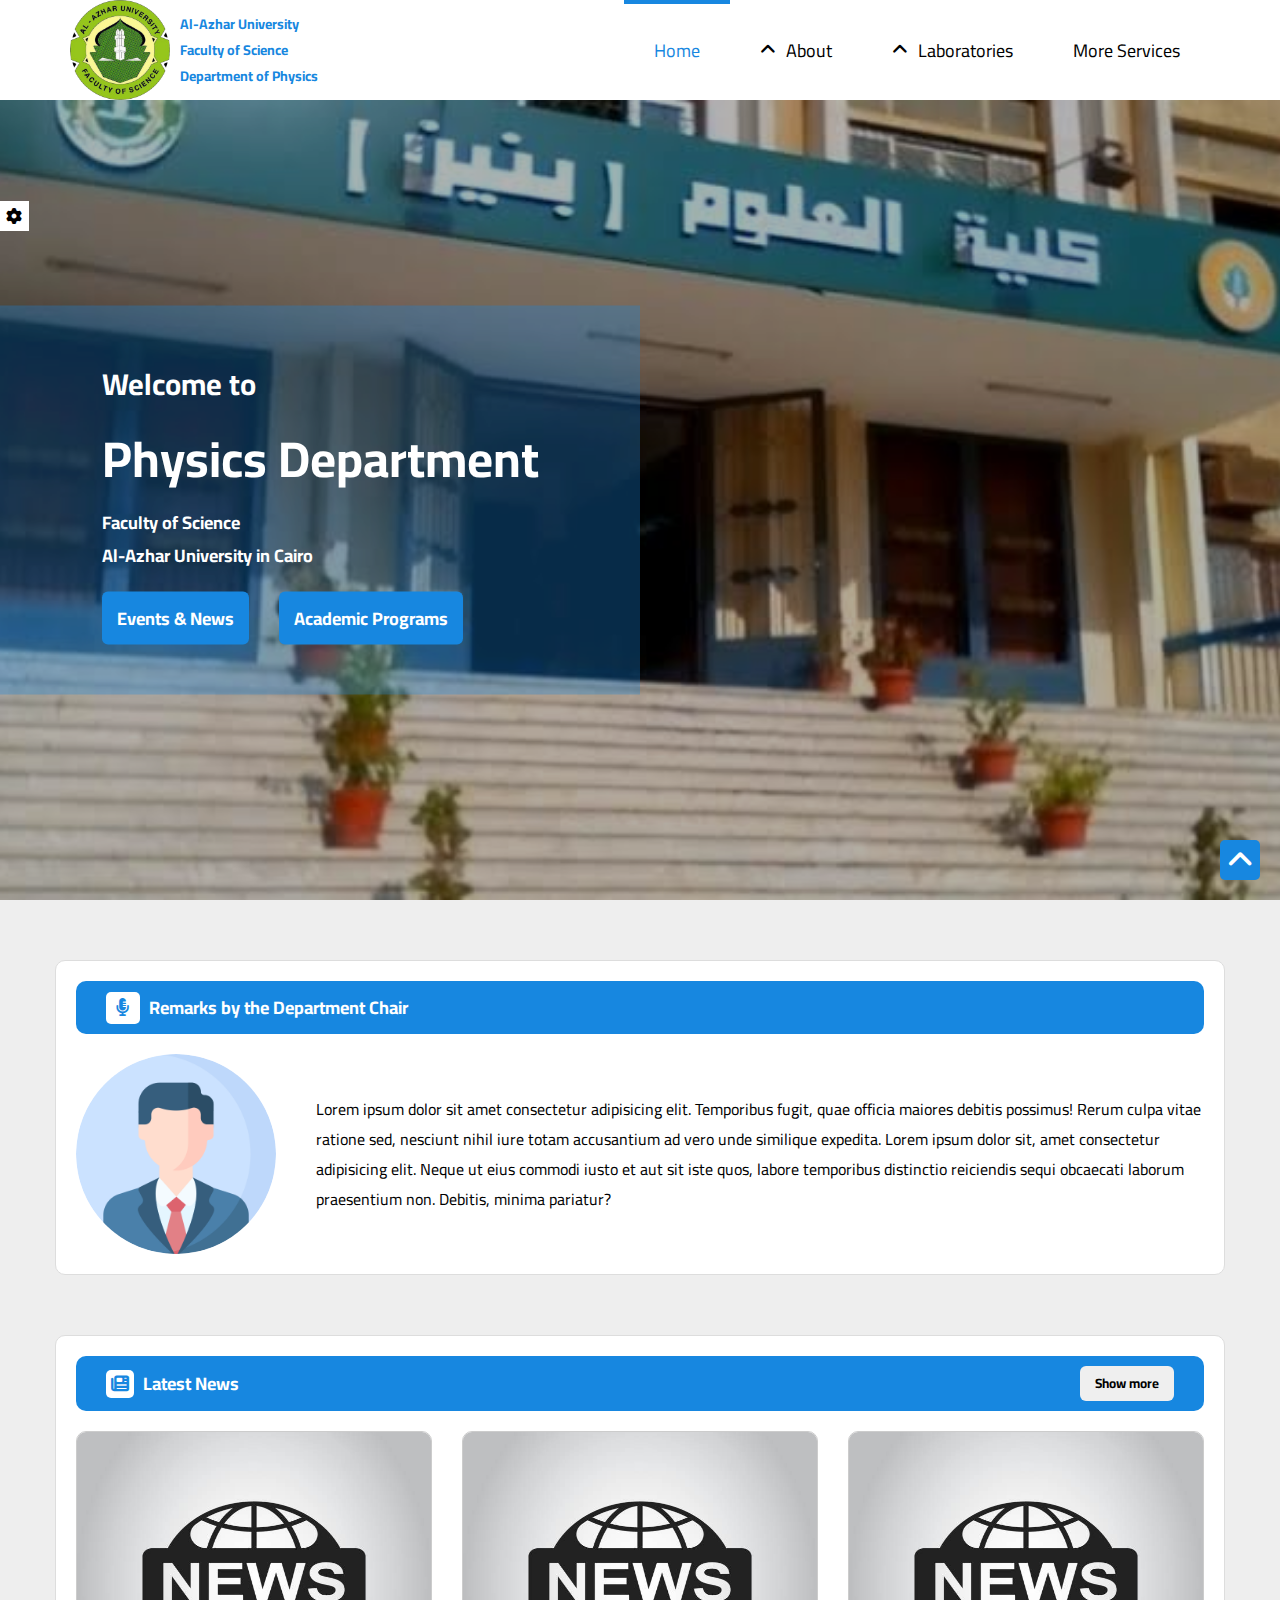
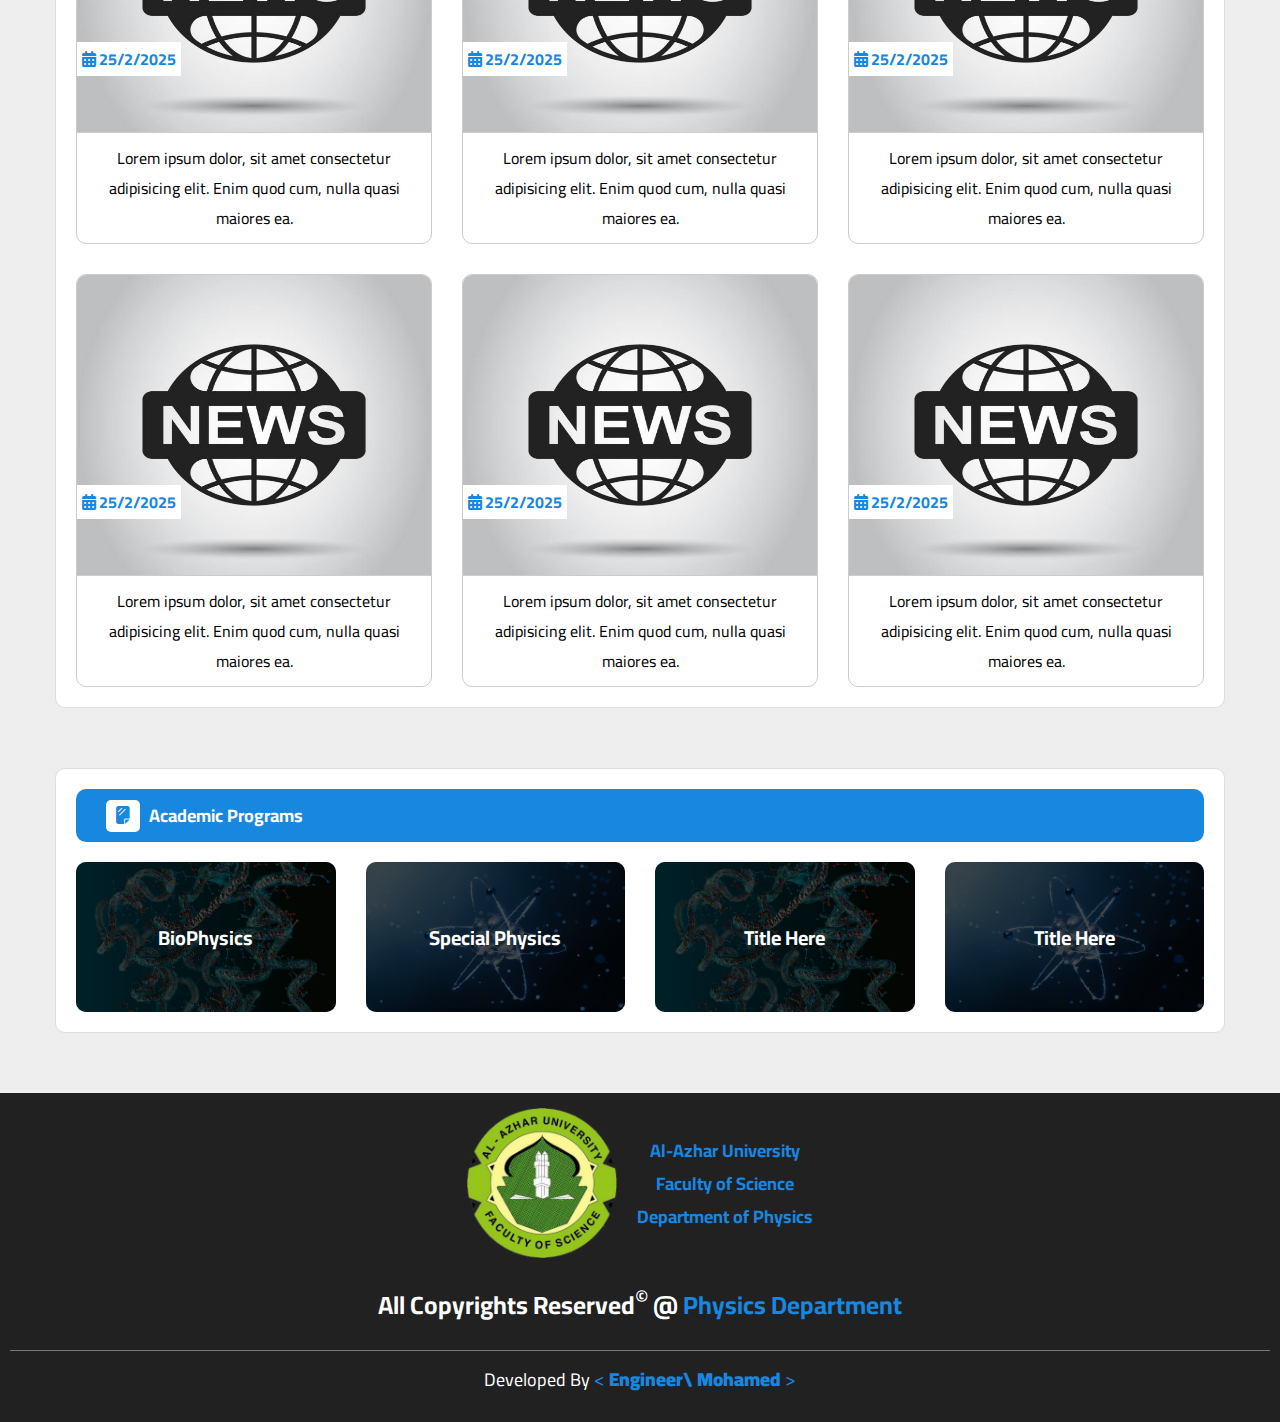
<file: index.html>
<!DOCTYPE html>
<html lang="en">
  <head>
    <meta charset="UTF-8" />
    <meta
      name="description"
      content="Department of Physics - Faculty of Science Al-Azhar University"
    />
    <meta name="viewport" content="width=device-width, initial-scale=1.0" />
    <title>Physics Department - Faculty of Science Al-Azhar University</title>
    <link rel="shortcut icon" href="imgs/logo-en.png" type="image/x-icon" />
    <link rel="preconnect" href="https://fonts.googleapis.com" />
    <link rel="preconnect" href="https://fonts.gstatic.com" crossorigin />
    <link
      href="https://fonts.googleapis.com/css2?family=Cairo:wght@200..1000&display=swap"
      rel="stylesheet"
    />
    <link rel="stylesheet" href="css/all.min.css" />
    <link rel="stylesheet" href="css/style.css" />
  </head>
  <body class="bg-sky-950">
    <div class="scroll-progress"></div>
    <div class="settings-box">
      <div class="settings-icon">
        <i class="fa-solid fa-gear icon"></i>
      </div>
      <div class="settings-container">
        <div class="option-box">
          <h4>Colors</h4>
          <ul class="colors-list">
            <li
              class="active"
              data-color="#1787e0"
              data-coloralt="#2196f3"
            ></li>
            <li data-color="#f39c12" data-coloralt="#f39c12e0"></li>
            <li data-color="#f44336" data-coloralt="#f44336e3"></li>
            <li data-color="#e91e63" data-coloralt="#e91e63e6"></li>
            <li data-color="#9c27b0" data-coloralt="#9c27b0ed"></li>
            <li data-color="#673ab7" data-coloralt="#673ab7e3"></li>
            <li data-color="#3f51b5" data-coloralt="#3f51b5e6"></li>
            <li data-color="#2196f3" data-coloralt="#2196f3e8"></li>
            <li data-color="#03a9f4" data-coloralt="#03a9f4e3"></li>
            <li data-color="#00bcd4" data-coloralt="#00bcd4e3"></li>
            <li data-color="#009688" data-coloralt="#009688f7"></li>
            <li data-color="#4caf50" data-coloralt="#4caf50ed"></li>
            <li data-color="#8bc34a" data-coloralt="#8bc34aeb"></li>
            <li data-color="#cddc39" data-coloralt="#cddc39e6"></li>
            <li data-color="#ffeb3b" data-coloralt="#ffeb3be6"></li>
            <li data-color="#ff9800" data-coloralt="#ff9800e0"></li>
            <li data-color="#ff5722" data-coloralt="#ff5722e8"></li>
            <li data-color="#795548" data-coloralt="#795548ed"></li>
            <li data-color="#9e9e9e" data-coloralt="#9e9e9ecf"></li>
            <li data-color="#607d8b" data-coloralt="#607d8be0"></li>
          </ul>
        </div>
        <div class="option-box">
          <h4>Random Backgound</h4>
          <div class="random-backgrounds">
            <span class="on active">On</span>
            <span class="off">Off</span>
          </div>
        </div>
        <div class="option-box">
          <h4>Dark Mode</h4>
          <div class="dark-mode">
            <span class="on">On</span>
            <span class="off active">Off</span>
          </div>
        </div>
        <div class="option-box">
          <h4>Language</h4>
          <div class="language">
            <span class="on active">EN</span>
            <span class="off">AR</span>
          </div>
        </div>
        <button class="reset-options">Reset all options</button>
      </div>
    </div>
    <button class="scroll-button"><i class="fa-solid fa-angle-up"></i></button>
    <!-- Start Header -->
    <div class="header" id="header">
      <div class="container">
        <a href="#" class="logo">
          <div class="logo-content">
            <img src="imgs/logo-en.png" alt="Faculty Of Science Logo" />
            <div>
              <p>Al-Azhar University</p>
              <p>Faculty of Science</p>
              <p>Department of Physics</p>
            </div>
          </div>
        </a>
        <ul class="main-nav">
          <li><a href="/" class="active">Home</a></li>
          <li>
            <a href="#"> <i class="fa-solid fa-angle-up"></i> About</a>
            <ul>
              <li class="active">
                <a href="pages/about.html">The Introduction</a>
              </li>
              <li>
                <a href="">Vision, Mission and Goals</a>
              </li>
              <li>
                <a href="">Organizational Structure</a>
              </li>
              <li>
                <a href="">Research Plan</a>
              </li>
              <li><a href="">Quality Assurance</a></li>
              <li><a href="">Department Graduates</a></li>
              <li><a href="">Record of Commitment</a></li>
            </ul>
          </li>
          <li>
            <a href="/laboratories"
              ><i class="fa-solid fa-angle-up"></i> Laboratories</a
            >
            <ul>
              <li class="active">
                <a href="#">Laboratory 1</a>
              </li>
              <li>
                <a href="">Laboratory 2</a>
              </li>
              <li>
                <a href="">Laboratory 3</a>
              </li>
              <li>
                <a href="">Laboratory 4</a>
              </li>
              <li><a href="">Laboratory 5</a></li>
            </ul>
          </li>
          <li class="mega-menu-button">
            <a href="#"> More Services</a>
            <!-- Start Megamenu -->
            <!-- End Megamenu -->
          </li>
          <div class="mega-menu">
            <div class="image">
              <img decoding="async" src="imgs/megamenu.png" alt="" />
            </div>
            <ul class="links">
              <li>
                <a href="#testimonials"
                  ><i class="fa-solid fa-sheet-plastic"></i> Academic
                  Programs</a
                >
              </li>
              <li>
                <a href="#team"
                  ><i class="far fa-user fa-fw"></i> Department Members</a
                >
              </li>
              <li>
                <a href="#services"><i class="fa-solid fa-users"></i> Staff</a>
              </li>
              <li>
                <a href="#our-skills"
                  ><i class="fa-solid fa-graduation-cap"></i> Postgraduate
                  Programs</a
                >
              </li>
              <li>
                <a href="#work-steps"
                  ><i class="fa-solid fa-list-check"></i> Study plan</a
                >
              </li>
            </ul>
            <ul class="links">
              <li>
                <a href="#events"
                  ><i class="far fa-calendar-alt fa-fw"></i> Events &amp;
                  News</a
                >
              </li>
              <li>
                <a href="#pricing"
                  ><i class="fas fa-server fa-fw"></i> Student services</a
                >
              </li>
              <li>
                <a href="#video"
                  ><i class="far fa-play-circle fa-fw"></i> Members account</a
                >
              </li>
              <li>
                <a href="#stats"><i class="fa-solid fa-book"></i> E - Books</a>
              </li>
              <li>
                <a href="#discount"
                  ><i class="fa-solid fa-diagram-project"></i> Projects</a
                >
              </li>
            </ul>
          </div>
        </ul>
      </div>
    </div>
    <!-- End Header -->
    <!-- Start Landing -->
    <div class="landing">
      <div class="overlay"></div>
      <div class="text">
        <div class="content">
          <h2>
            <span>Welcome to</span>
            <span>Physics Department</span>
          </h2>
          <p>
            Faculty of Science <br />
            Al-Azhar University in Cairo
          </p>
          <div class="buttons">
            <button><a href="#events">Events &amp; News</a></button>
            <button><a href="#testimonials">Academic Programs</a></button>
          </div>
        </div>
      </div>
    </div>
    <!-- End Landing -->
    <!-- Start Notes  -->
    <section class="notes">
      <div class="container">
        <div class="bar">
          <i class="fa-solid fa-microphone-lines"></i>
          <span>Remarks by the Department Chair</span>
        </div>
        <div class="content">
          <div class="img">
            <img src="imgs/notes-icon.png" alt="The Department Chair Picture" />
          </div>
          <div class="text">
            <span class="main-text">
              Lorem ipsum dolor sit amet consectetur adipisicing elit.
              Temporibus fugit, quae officia maiores debitis possimus! Rerum
              culpa vitae ratione sed, nesciunt nihil iure totam accusantium ad
              vero unde similique expedita. Lorem ipsum dolor sit, amet
              consectetur adipisicing elit. Neque ut eius commodi iusto et aut
              sit iste quos, labore temporibus distinctio reiciendis sequi
              obcaecati laborum praesentium non. Debitis, minima pariatur?</span
            >
          </div>
        </div>
      </div>
    </section>
    <!-- End Notes  -->
    <!-- Start Lates News  -->
    <section class="latest-news">
      <div class="container">
        <div class="bar">
          <div class="text">
            <i class="fa-solid fa-newspaper"></i>
            <span>Latest News</span>
          </div>
          <button class="show-more"><a href="/news">Show more</a></button>
        </div>
        <div class="content">
          <div class="card">
            <div class="img">
              <img src="imgs/news.jpg" alt="News" />
              <span class="date"
                ><i class="fa-solid fa-calendar-days"></i>
                <span>25/2/2025</span></span
              >
            </div>
            <div class="text">
              Lorem ipsum dolor, sit amet consectetur adipisicing elit. Enim
              quod cum, nulla quasi maiores ea.
            </div>
          </div>
          <div class="card">
            <div class="img">
              <img src="imgs/news.jpg" alt="News" />
              <span class="date"
                ><i class="fa-solid fa-calendar-days"></i>
                <span>25/2/2025</span></span
              >
            </div>
            <div class="text">
              Lorem ipsum dolor, sit amet consectetur adipisicing elit. Enim
              quod cum, nulla quasi maiores ea.
            </div>
          </div>
          <div class="card">
            <div class="img">
              <img src="imgs/news.jpg" alt="News" />
              <span class="date"
                ><i class="fa-solid fa-calendar-days"></i>
                <span>25/2/2025</span></span
              >
            </div>
            <div class="text">
              Lorem ipsum dolor, sit amet consectetur adipisicing elit. Enim
              quod cum, nulla quasi maiores ea.
            </div>
          </div>
          <div class="card">
            <div class="img">
              <img src="imgs/news.jpg" alt="News" />
              <span class="date"
                ><i class="fa-solid fa-calendar-days"></i>
                <span>25/2/2025</span></span
              >
            </div>
            <div class="text">
              Lorem ipsum dolor, sit amet consectetur adipisicing elit. Enim
              quod cum, nulla quasi maiores ea.
            </div>
          </div>
          <div class="card">
            <div class="img">
              <img src="imgs/news.jpg" alt="News" />
              <span class="date"
                ><i class="fa-solid fa-calendar-days"></i>
                <span>25/2/2025</span></span
              >
            </div>
            <div class="text">
              Lorem ipsum dolor, sit amet consectetur adipisicing elit. Enim
              quod cum, nulla quasi maiores ea.
            </div>
          </div>
          <div class="card">
            <div class="img">
              <img src="imgs/news.jpg" alt="News" />
              <span class="date"
                ><i class="fa-solid fa-calendar-days"></i>
                <span>25/2/2025</span></span
              >
            </div>
            <div class="text">
              Lorem ipsum dolor, sit amet consectetur adipisicing elit. Enim
              quod cum, nulla quasi maiores ea.
            </div>
          </div>
        </div>
      </div>
    </section>
    <!-- End Latest News  -->
    <!-- Start Academic Programs -->
    <section class="academic-programs">
      <div class="container">
        <div class="bar">
          <i class="fa-solid fa-sheet-plastic"></i>
          <span>Academic Programs</span>
        </div>
        <div class="content">
          <div class="program">
            <img src="imgs/bio-physics.jpg" alt="BioPhysics" />
            <span>BioPhysics</span>
          </div>
          <div class="program">
            <img src="imgs/physics.jpg" alt="Special Physics" />
            <span>Special Physics</span>
          </div>
          <div class="program">
            <img src="imgs/bio-physics.jpg" alt="Physics" />
            <span>Title Here</span>
          </div>
          <div class="program">
            <img src="imgs/physics.jpg" alt="Physics" />
            <span>Title Here</span>
          </div>
        </div>
      </div>
    </section>
    <!-- End Academic Programs -->
    <footer>
      <div class="container">
        <div class="logo">
          <div class="img">
            <img src="imgs/logo-en.png" alt="" />
          </div>
          <p>
            Al-Azhar University <br />
            Faculty of Science <br />
            Department of Physics
          </p>
        </div>
        <h4 class="footer-title">
          All Copyrights Reserved<sup>&copy;</sup> @
          <span>Physics Department</span>
          <sub></sub>
        </h4>
      </div>
      <p class="developer">
        Developed By
        <a href="https://www.youtube.com/@code-society" target="_blank"
          >&lt; <span>Engineer\ Mohamed</span> &gt;</a
        >
      </p>
    </footer>
    <script src="js/script.js"></script>
  </body>
</html>
</file>
<file: css/style.css>
* {
  box-sizing: border-box;
  -webkit-box-sizing: border-box;
  -moz-box-sizing: border-box;
  scroll-behavior: smooth;
  font-family: "Cairo", sans-serif;
  padding: 0;
  margin: 0;
}
:root {
  --main-color: #1787e0;
  --main-color-alt: #2196f3;
  --dark-color: #191919;
  --dark-color-alt: #3d444df2;
  --section-dark-background: #292929;
  --main-transition: 0.3s;
  --main-padding: 60px;
  --section-background: #ececec;
}
html {
  scroll-behavior: smooth;
}
body {
  font-family: "Cairo", sans-serif;
  background-color: #eee;
}
::-webkit-scrollbar {
  width: 3px;
}
::-webkit-scrollbar-track {
  background-color: transparent;
}
::-webkit-scrollbar-thumb {
  background-color: var(--main-color);
}
::-webkit-scrollbar-thumb:hover {
  background-color: var(--main-color-alt);
}
::selection {
  background-color: var(--main-color);
  color: #fff;
}
a {
  text-decoration: none;
}
ul {
  list-style: none;
  margin: 0;
  padding: 0;
}
.scroll-progress {
  position: fixed;
  left: 0;
  top: 0;
  width: 100%;
  height: 5px;
  background-color: var(--main-color);
  z-index: 9998;
  display: none;
}
button.scroll-button {
  border: none;
  width: 40px;
  height: 40px;
  font-size: 30px;
  position: fixed;
  right: 20px;
  bottom: 20px;
  background-color: var(--main-color);
  color: #fff;
  display: flex;
  justify-content: center;
  align-items: center;
  border-radius: 5px;
  -webkit-border-radius: 5px;
  -moz-border-radius: 5px;
  -ms-border-radius: 5px;
  -o-border-radius: 5px;
  cursor: pointer;
  /* display: none; */
  z-index: 100000;
  transition: 0.3s;
  -webkit-transition: 0.3s;
  -moz-transition: 0.3s;
  -ms-transition: 0.3s;
  -o-transition: 0.3s;
}
button.scroll-button:hover {
  background-color: var(--main-color-alt);
}
.settings-box {
  position: fixed;
  top: 0;
  left: -250px;
  background-color: #ffff;
  width: 250px;
  min-height: 100vh;
  z-index: 9999;
  border: 1px solid #eee;
  transition: all 0.5s;
  -webkit-transition: all 0.5s;
  -moz-transition: all 0.5s;
  -ms-transition: all 0.5s;
  -o-transition: all 0.5s;
}
.settings-box.open {
  left: 0;
}
.settings-box .settings-icon {
  background-color: #fff;
  color: #000;
  position: absolute;
  right: -30px;
  top: 200px;
  text-align: center;
  width: 30px;
  height: 30px;
  cursor: pointer;
  display: flex;
  justify-content: center;
  align-items: center;
}
.settings-box .settings-container .option-box {
  padding: 20px;
  text-align: center;
  background-color: #eee;
  margin: 10px;
  border-radius: 10px;
  -webkit-border-radius: 10px;
  -moz-border-radius: 10px;
  -ms-border-radius: 10px;
  -o-border-radius: 10px;
}
.settings-box .settings-container .option-box h4 {
  margin: 0;
  color: #666;
}
.settings-box .settings-container .option-box .colors-list {
  list-style: none;
  text-align: center;
  padding: 0;
  margin: 10px 0 0;
  display: flex;
  justify-content: center;
  margin-top: 10px;
  flex-wrap: wrap;
  gap: 10px;
}
.settings-box .settings-container .option-box .colors-list li {
  width: 20px;
  height: 20px;
  cursor: pointer;
  opacity: 0.5;
  border-radius: 50%;
  -webkit-border-radius: 50%;
  -moz-border-radius: 50%;
  -ms-border-radius: 50%;
  -o-border-radius: 50%;
}
.settings-box .settings-container .option-box .colors-list li.active {
  border: 3px solid #fff;
  outline: 3px solid var(--main-color);
  opacity: 1;
}
.settings-box .on,
.settings-box .off {
  display: inline-block;
  width: 50px;
  background-color: var(--main-color);
  color: #fff;
  padding: 4px 10px;
  margin-top: 10px;
  font-size: 14px;
  font-weight: bold;
  opacity: 0.5;
  cursor: pointer;
  border-radius: 5px;
  -webkit-border-radius: 5px;
  -moz-border-radius: 5px;
  -ms-border-radius: 5px;
  -o-border-radius: 5px;
  margin-top: 10px;
}
.settings-box .random-backgrounds span.active,
.settings-box .bullets-option span.active,
.settings-box .dark-mode span.active,
.settings-box .language span.active {
  opacity: 1;
}
.settings-box .reset-options {
  width: 178px;
  border: none;
  margin: 10px auto;
  display: block;
  background-color: #f44336;
  color: #fff;
  padding: 10px;
  font-weight: bold;
  cursor: pointer;
  border-radius: 4px;
  -webkit-border-radius: 4px;
  -moz-border-radius: 4px;
  -ms-border-radius: 4px;
  -o-border-radius: 4px;
}
.container {
  padding-left: 15px;
  padding-right: 15px;
  margin-left: auto;
  margin-right: auto;
}
/* Small */
@media (min-width: 768px) {
  .container {
    width: 750px;
  }
}
/* Medium */
@media (min-width: 992px) {
  .container {
    width: 970px;
  }
}
/* Large */
@media (min-width: 1200px) {
  .container {
    width: 1170px;
  }
}
/* Start Header */
.header {
  background-color: white;
  position: relative;
  -webkit-box-shadow: 0 0 10px #ddd;
  -moz-box-shadow: 0 0 10px #ddd;
  box-shadow: 0 0 10px #ddd;
}
.header .container {
  display: flex;
  justify-content: space-between;
  align-items: center;
  flex-wrap: wrap;
  position: relative;
}
.header .logo {
  color: var(--main-color);
  font-weight: bold;
  height: 100px;
  display: flex;
  justify-content: center;
  align-items: center;
}
.header .logo .logo-content {
  height: 100px;
  display: flex;
  justify-content: space-around;
  align-items: center;
}
.header .logo img {
  max-width: 100%;
  max-height: 100%;
}
.header .logo .logo-content > div {
  margin-left: 10px;
}
.header .logo .logo-content > div p {
  font-size: 14px;
}
@media (max-width: 767px) {
  .header .logo {
    text-align: center;
    width: 100%;
    height: 50px;
    margin-bottom: 30px;
  }
  .header .logo .logo-content {
    height: 50px;
    margin-top: 10px;
  }
  .header .logo .logo-content > div p {
    font-size: 12px;
  }
}
.header .main-nav {
  display: flex;
}
.header .main-nav > li {
  position: relative;
}
.header .main-nav > li ul {
  position: absolute;
  width: 300px;
  left: -120px;
  top: 100%;
  background-color: #fff;
  border-bottom: 4px solid var(--main-color);
  z-index: 100;
  display: none;
}
@media (max-width: 600px) {
  .header .main-nav > li ul {
    left: -50px;
    width: 275px;
  }
}
.header .main-nav > li:hover ul {
  display: block;
}
.header .main-nav > li ul li {
  width: 100%;
  padding: 10px;
  text-align: center;
  transition: var(--main-transition);
  -webkit-transition: var(--main-transition);
  -moz-transition: var(--main-transition);
  -ms-transition: var(--main-transition);
  -o-transition: var(--main-transition);
}
.header .main-nav > li ul li:not(:last-child) {
  border-bottom: 1px solid #ccc;
}
.header .main-nav > li ul li a {
  color: #000;
  font-weight: 500;
  display: inline-block;
  width: 100%;
  height: 100%;
}
.header .main-nav > li ul li:hover {
  border-bottom-color: var(--main-color);
}
.header .main-nav > li ul li:hover a {
  color: var(--main-color);
}
@media (max-width: 767px) {
  .header .main-nav {
    margin: auto;
  }
}
.header .main-nav .mega-menu.show {
  opacity: 1;
  z-index: 100;
  top: calc(100% + 1px);
}
.header .main-nav > li > a {
  display: flex;
  justify-content: center;
  align-items: center;
  gap: 10px;
  height: 100px;
  position: relative;
  color: black;
  padding: 0 30px;
  overflow: hidden;
  font-size: 18px;
  transition: var(--main-transition);
  -webkit-transition: var(--main-transition);
  -moz-transition: var(--main-transition);
  -ms-transition: var(--main-transition);
  -o-transition: var(--main-transition);
}
@media (max-width: 992px) {
  .header .logo {
    height: 50px;
    margin-bottom: 30px;
  }
  .header .logo .logo-content {
    height: 50px;
    margin-top: 10px;
  }
  .header .main-nav > li > a {
    font-size: 16px;
  }
}
@media (max-width: 767px) {
  .header .main-nav > li > a {
    padding: 10px;
    font-size: 14px;
    height: 40px;
  }
}
.header .main-nav > li > a::before {
  content: "";
  position: absolute;
  width: 100%;
  height: 4px;
  background-color: var(--main-color);
  top: 0;
  left: -100%;
  transition: var(--main-transition);
  -webkit-transition: var(--main-transition);
  -moz-transition: var(--main-transition);
  -ms-transition: var(--main-transition);
  -o-transition: var(--main-transition);
}
.header .main-nav > li > a:hover,
.header .main-nav > li > a.active {
  color: var(--main-color);
  background-color: #fafafa;
}
.header .main-nav > li > a i {
  transition: calc(0.2s + var(--main-transition));
  -webkit-transition: calc(0.2s + var(--main-transition));
  -moz-transition: calc(0.2s + var(--main-transition));
  -ms-transition: calc(0.2s + var(--main-transition));
  -o-transition: calc(0.2s + var(--main-transition));
}
.header .main-nav > li > a:hover i {
  transform: rotate(180deg);
  -webkit-transform: rotate(180deg);
  -moz-transform: rotate(180deg);
  -ms-transform: rotate(180deg);
  -o-transform: rotate(180deg);
}
.header .main-nav > li > a:hover::before,
.header .main-nav > li > a.active::before {
  left: 0;
}
.header .mega-menu {
  position: absolute;
  width: 100%;
  left: 0;
  padding: 30px;
  background-color: white;
  border-bottom: 3px solid var(--main-color);
  z-index: -1;
  display: flex;
  gap: 40px;
  top: calc(100% + 50px);
  opacity: 0;
  transition: top var(--main-transition), opacity var(--main-transition);
  -webkit-transition: top var(--main-transition), opacity var(--main-transition);
  -moz-transition: top var(--main-transition), opacity var(--main-transition);
  -ms-transition: top var(--main-transition), opacity var(--main-transition);
  -o-transition: top var(--main-transition), opacity var(--main-transition);
}
@media (max-width: 767px) {
  .header .mega-menu {
    flex-direction: column;
    gap: 0;
    padding: 5px;
  }
}
.header .mega-menu .image img {
  max-width: 100%;
  animation: spin 10s linear infinite;
  -webkit-animation: spin 10s linear infinite;
}
@keyframes spin {
  100% {
    -webkit-transform: rotate(1turn);
    -moz-transform: rotate(1turn);
    -ms-transform: rotate(1turn);
    -o-transform: rotate(1turn);
    transform: rotate(1turn);
  }
}

@media (max-width: 991px) {
  .header .mega-menu .image {
    display: none;
  }
}
.header .mega-menu .links {
  min-width: 250px;
  flex: 1;
}
.header .mega-menu .links li {
  position: relative;
  transition: var(--main-transition);
  -webkit-transition: var(--main-transition);
  -moz-transition: var(--main-transition);
  -ms-transition: var(--main-transition);
  -o-transition: var(--main-transition);
}
.header .mega-menu .links li:not(:last-child) {
  border-bottom: 1px solid #e9e6e6;
}
@media (max-width: 767px) {
  .header .mega-menu .links:first-of-type li:last-child {
    border-bottom: 1px solid #e9e6e6;
  }
}
.header .mega-menu .links li::before {
  content: "";
  position: absolute;
  left: 0;
  top: 0;
  width: 0;
  height: 100%;
  background-color: #fafafa;
  z-index: -1;
  transition: var(--main-transition);
  -webkit-transition: var(--main-transition);
  -moz-transition: var(--main-transition);
  -ms-transition: var(--main-transition);
  -o-transition: var(--main-transition);
}
.header .mega-menu .links li:hover {
  padding-left: 15px;
}
.header .mega-menu .links li:hover::before {
  width: 100%;
}
.header .mega-menu .links li a {
  color: var(--main-color);
  padding: 15px;
  display: block;
  font-size: 18px;
  font-weight: bold;
}
.header .mega-menu .links li a i {
  margin-right: 10px;
}
/* End Header */
/* Start Landing */
.landing {
  min-height: calc(100vh - 100px);
  position: relative;
  z-index: 2;
  background-color: #ddd;
  background-image: url("../imgs/landing-01.jpg");
  background-repeat: no-repeat;
  background-position: fixed;
  background-size: cover;
  background-position: center;
  transition: var(--main-transition);
  -webkit-transition: var(--main-transition);
  -moz-transition: var(--main-transition);
  -ms-transition: var(--main-transition);
  -o-transition: var(--main-transition);
}
.landing .overlay {
  position: absolute;
  left: 0;
  top: 0;
  width: 100%;
  height: 100%;
  background-color: rgb(0 0 0 / 30%);
}
.landing .text {
  position: absolute;
  left: 0;
  top: 50%;
  transform: translateY(-50%);
  width: 50%;
  padding: 50px;
  background-color: color-mix(in srgb, var(--main-color) 32%, transparent);
  color: white;
  display: flex;
  flex-direction: column;
  justify-content: flex-end;
  align-items: center;
}
.landing .text .content {
  max-width: 500px;
}
@media (max-width: 767px) {
  .landing .text {
    width: 100%;
  }
  .landing .text .content {
    max-width: 100%;
  }
}
.landing .text .content h2 span {
  display: block;
  font-weight: bold;
  margin-bottom: 0;
}
.landing .text .content h2 span:first-child {
  font-size: 30px;
}
.landing .text .content h2 span:last-child {
  font-size: 50px;
}
.landing .text .content p {
  font-weight: bold;
  font-size: 18px;
}
.landing .text .content .buttons {
  margin-top: 20px;
  width: 100%;
  display: flex;
  align-items: center;
  gap: 30px;
}
.landing .text .content .buttons button {
  display: block;
  border: none;
  outline: none;
  padding: 10px 15px;
  font-size: 18px;
  background-color: var(--main-color);
  color: #fff;
  font-weight: bold;
  cursor: pointer;
  border-radius: 6px;
  -webkit-border-radius: 6px;
  -moz-border-radius: 6px;
  -ms-border-radius: 6px;
  -o-border-radius: 6px;
  transition: var(--main-transition);
  -webkit-transition: var(--main-transition);
  -moz-transition: var(--main-transition);
  -ms-transition: var(--main-transition);
  -o-transition: var(--main-transition);
}
.landing .text .content .buttons button:hover {
  background-color: var(--main-color-alt);
  transform: scale(1.05);
  -webkit-transform: scale(1.05);
  -moz-transform: scale(1.05);
  -ms-transform: scale(1.05);
  -o-transform: scale(1.05);
}
.landing .text .content .buttons button a {
  color: #fff;
}
@media (max-width: 1199px) {
  .landing .text .content h2 span:first-child {
    font-size: 20px;
  }
  .landing .text .content h2 span:last-child {
    font-size: 30px;
  }
  .landing .text .content p {
    font-size: 14px;
  }
  .landing .text .content .buttons button {
    padding: 8px 10px;
    font-size: 14px;
  }
}
@media (max-width: 767px) {
  .landing .text .content .buttons button {
    padding: 5px 5px;
    font-size: 14px;
  }
}
@media (max-width: 380px) {
  .landing .text .content h2 span:first-child {
    font-size: 18px;
  }
  .landing .text .content h2 span:last-child {
    font-size: 25px;
  }
  .landing .text .content p {
    font-weight: normal;
    font-size: 13px;
  }
  .landing .text .content .buttons {
    flex-direction: column;
  }
}
/* End Landing */
/* Start Notes  */
.notes {
  padding-top: var(--main-padding);
  position: relative;
}
.notes .container,
.latest-news .container,
.academic-programs .container,
main .container {
  background-color: #fff;
  border: 1px solid #ddd;
  border-radius: 10px;
  padding: 20px;
  overflow: hidden;
  -webkit-border-radius: 10px;
  -moz-border-radius: 10px;
  -ms-border-radius: 10px;
  -o-border-radius: 10px;
}
.notes .container .bar,
.academic-programs .container .bar {
  background-color: var(--main-color);
  padding: 10px 30px;
  margin-bottom: 20px;
  border-radius: 10px;
  -webkit-border-radius: 10px;
  -moz-border-radius: 10px;
  -ms-border-radius: 10px;
  -o-border-radius: 10px;
}
.notes .container .bar i,
.academic-programs .container .bar i {
  color: var(--main-color);
  background-color: #fff;
  padding: 7px 10px;
  font-size: 18px;
  border-radius: 5px;
}
.notes .container .bar span,
.academic-programs .container .bar span {
  color: #fff;
  font-weight: bold;
  font-size: 18px;
  margin-left: 5px;
}
.notes .content {
  display: flex;
  justify-content: space-between;
  align-items: center;
  gap: 40px;
}
.notes .content .img {
  min-width: 200px;
  max-width: 200px;
  height: 200px;
  overflow: hidden;
}
.notes .content .img img {
  width: 100%;
  height: 100%;
  border-radius: 50%;
  -webkit-border-radius: 50%;
  -moz-border-radius: 50%;
  -ms-border-radius: 50%;
  -o-border-radius: 50%;
}
.notes .content .text {
  max-height: 200px;
  max-width: 100%;
  overflow: auto;
}
@media (max-width: 992px) {
  .notes .content {
    flex-direction: column;
    text-align: center;
  }
}
@media (max-width: 425px) {
  .notes .container .bar,
  .academic-programs .container .bar {
    padding: 5px 10px;
  }
  .notes .container .bar span,
  .academic-programs .container .bar span {
    font-size: 13px;
  }
}
/* End Notes  */
/* Start Latest News */
.latest-news {
  padding-top: var(--main-padding);
  padding-bottom: var(--main-padding);
  position: relative;
}
.latest-news .container .bar {
  background-color: var(--main-color);
  padding: 10px 30px;
  margin-bottom: 20px;
  display: flex;
  justify-content: space-between;
  align-items: center;
  border-radius: 10px;
  -webkit-border-radius: 10px;
  -moz-border-radius: 10px;
  -ms-border-radius: 10px;
  -o-border-radius: 10px;
}
.latest-news .container .bar .text i {
  color: var(--main-color);
  background-color: #fff;
  padding: 5px;
  font-size: 18px;
  border-radius: 5px;
}
.latest-news .container .bar .text span {
  color: #fff;
  font-weight: bold;
  font-size: 18px;
  margin-left: 5px;
}
.latest-news .container .bar .show-more {
  padding: 5px 15px;
  border: none;
  cursor: pointer;
  border-radius: 6px;
  transition: var(--main-transition);
  -webkit-transition: var(--main-transition);
  -moz-transition: var(--main-transition);
  -ms-transition: var(--main-transition);
  -o-transition: var(--main-transition);
}
.latest-news .container .bar .show-more:hover {
  box-shadow: 1px 1px 10px #ddd;
}
.latest-news .container .bar .show-more a {
  font-weight: bold;
  color: #000;
}
.latest-news .container .content {
  display: grid;
  grid-template-columns: repeat(auto-fill, minmax(300px, 1fr));
  gap: 30px;
}
.latest-news .container .content .card {
  border: 1px solid #ccc;

  overflow: hidden;
  border-radius: 10px;
  -webkit-border-radius: 10px;
  -moz-border-radius: 10px;
  -ms-border-radius: 10px;
  -o-border-radius: 10px;
}
.latest-news .container .content .card .img {
  position: relative;
  height: 300px;
}
.latest-news .container .content .card .img img {
  width: 100%;
  height: 100%;
}
.latest-news .container .content .card .img > span {
  position: absolute;
  top: 70%;
  left: 0;
  background-color: #fff;
  color: var(--main-color);
  padding: 2px 5px;
  font-weight: bold;
}
.latest-news .container .content .card .text {
  color: #000;
  border-top: 1px solid #ccc;
  padding: 10px;
  text-align: center;
  font-size: 16px;
}
@media (max-width: 410px) {
  .latest-news .container .bar {
    flex-direction: column;
    gap: 20px;
  }
}
/* End Latest News */
/* Start Academic Programs  */
.academic-programs {
  padding-bottom: var(--main-padding);
  position: relative;
}
.academic-programs .container .content {
  display: grid;
  grid-template-columns: repeat(auto-fill, minmax(250px, 1fr));
  gap: 30px;
}
.academic-programs .container .content .program {
  height: 150px;
  position: relative;
  cursor: pointer;
  overflow: hidden;
  border-radius: 10px;
  -webkit-border-radius: 10px;
  -moz-border-radius: 10px;
  -ms-border-radius: 10px;
  -o-border-radius: 10px;
}
.academic-programs .container .content img {
  width: 100%;
  /* max-width: 100%; */
  height: 100%;
  /* max-height: 100%; */
}
.academic-programs .container .content .program::after {
  content: "";
  position: absolute;
  left: 0;
  top: 0;
  width: 100%;
  height: 100%;
  background-color: rgb(0 0 0 / 70%);
}
.academic-programs .container .content .program > span {
  position: absolute;
  top: 50%;
  left: 50%;
  transform: translate(-50%, -50%);
  text-align: center;
  color: #fff;
  font-weight: bold;
  font-size: 20px;
  display: block;
  width: 100%;
  z-index: 3;
  -webkit-transform: translate(-50%, -50%);
  -moz-transform: translate(-50%, -50%);
  -ms-transform: translate(-50%, -50%);
  -o-transform: translate(-50%, -50%);
}
/* End Academic Programs  */
/* Start Footer  */
footer {
  background-color: #212121;
  padding: 15px 10px;
  color: white;
  text-align: center;
}
footer .container {
  margin-bottom: 20px;
}
footer .logo {
  display: flex;
  justify-content: center;
  align-items: center;
  gap: 20px;
}
footer .logo .img {
  width: 150px;
  height: 150px;
}
footer .logo .img img {
  width: 100%;
  height: 100%;
}
footer .logo p {
  color: var(--main-color);
  font-weight: bold;
  font-size: 18px;
}
footer .footer-title {
  color: #fff;
  margin-top: 20px;
  font-size: 25px;
}
footer .footer-title span {
  color: var(--main-color);
}
footer .footer-title sub {
  font-size: 18px;
}
footer .developer {
  border-top: 1px solid #777;
  font-size: 18px;
  padding: 10px;
  color: #fff;
}
footer .developer a {
  font-size: 19px;
  color: var(--main-color);
}
footer .developer a span {
  font-weight: 900;
}
@media (max-width: 630px) {
  footer .footer-title {
    font-size: 18px;
  }
  footer .footer-title sub {
    font-size: 13px;
  }
}
@media (max-width: 475px) {
  footer .footer-title {
    font-size: 14px;
  }
  footer .footer-title sub {
    font-size: 12px;
  }
}
@media (max-width: 400px) {
  footer .logo p {
    display: none;
  }
  footer .developer {
    font-size: 12px;
  }
  footer .developer a {
    font-size: 12px;
  }
}
/* End Footer  */
/* Dark Mode  */
.dark {
  background-color: var(--dark-color);
}
.dark .settings-box {
  background-color: var(--dark-color-alt);
  border-color: #333;
}
.dark .header {
  background-color: var(--dark-color);
}
.dark .header .main-nav > li > a:hover,
.dark .header .main-nav > li > a {
  color: #fff;
}
.dark .header .main-nav > li > a:hover,
.header .main-nav > li > a.active {
  background-color: transparent;
  color: var(--main-color);
}
.dark .mega-menu {
  background-color: var(--dark-color);
}
.dark .header .mega-menu .links li::before {
  display: none;
}
.dark .notes .container,
.dark .latest-news .container,
.dark .academic-programs .container {
  background-color: var(--section-dark-background);
  color: #fff;
  border-color: #333;
}
.dark .latest-news .container .card .text {
  color: #fff;
}
/* End Mode  */
.content-container {
  display: flex;
  justify-content: space-between;
  align-items: center;
  gap: 10px;
  min-height: 100vh;
}
/* Start About Page  */
main {
  margin-top: 30px;
  margin-bottom: 30px;
}
main .container .bar {
  background-color: var(--main-color-alt);
  color: #fff;
  text-align: center;
  padding: 10px 0;
  font-size: 25px;
  border-radius: 15px;
  -webkit-border-radius: 15px;
  -moz-border-radius: 15px;
  -ms-border-radius: 15px;
  -o-border-radius: 15px;
}
main .container .content h3 {
  margin: 20px auto;
  text-align: center;
  font-size: 25px;
  direction: rtl;
  color: var(--main-color);
  padding-bottom: 5px;
  border-bottom: 1px solid #ccc;
  width: fit-content;
}
main .container .content p {
  font-size: 18px;
  line-height: 1.6;
}
/* End About Page  */
</file>
